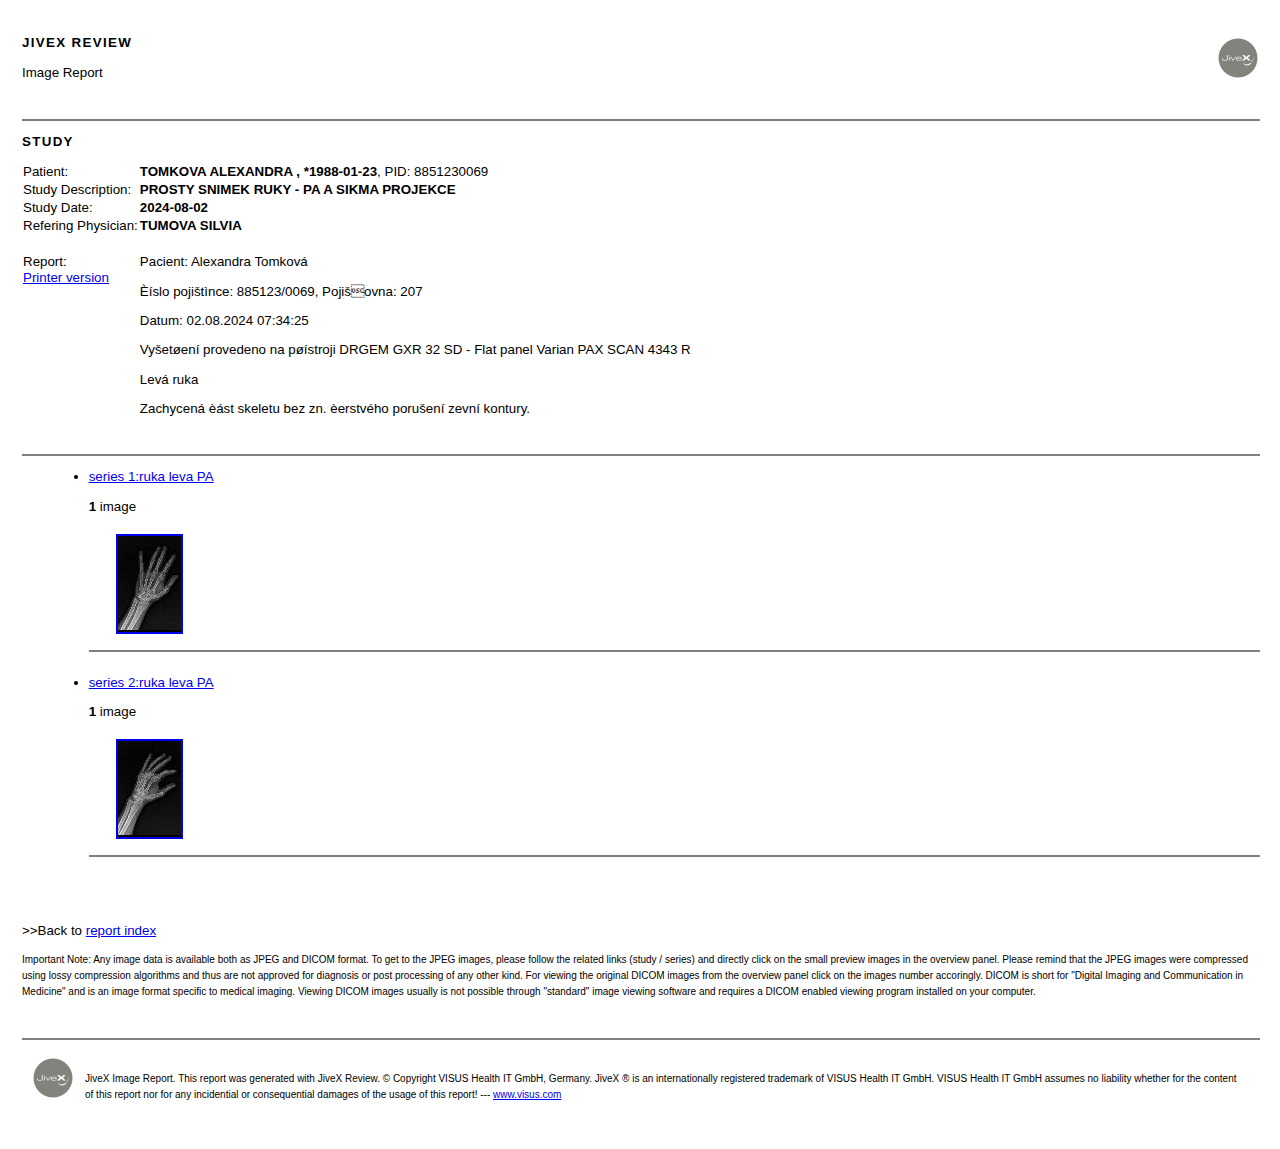
<file: index.htm>
<!DOCTYPE html PUBLIC "-//W3C//DTD XHTML 1.0 Transitional//EN"
	   "http://www.w3.org/TR/xhtml1/DTD/xhtml1-transitional.dtd">

<html xmlns="http://www.w3.org/1999/xhtml">
<head>
  <title>JiveX Image Report</title>
  <meta http-equiv="pragma" content="no-cache" />
  <meta http-equiv="refresh" content="0; URL=ihe_pdi/pa000001/st000001/study.htm" />
  <meta http-equiv="Content-Type" content="text/html; charset=ISO-8859-1" />
  <meta name="publisher" content="VISUS Health IT GmbH" />
  <meta name="copyright" content="VISUS Health IT GmbH" />
  <meta name="DC.Publisher" content="VISUS Health IT GmbH" />
  <meta name="DC.Rights" content="VISUS Health IT GmbH" />
  <link rel="stylesheet" href="ihe_pdi/res/jx.css" type=
  "text/css" />
</head>

<body>

  <table summary="" width="100%" border="0" cellspacing="10">
    <tr>
      <td>
        <table summary="" width="100%">
          <tr>
            <td width="90%" align="left" valign="top">
              <h3>JiveX Review</h3>

              <p>Image Report<br /></p>
            </td>

            <td width="10%" align="right" valign="middle"><img src=
            "ihe_pdi/res/jx_inst.gif" width="40" height="40"
            border="0" alt="JiveX" /></td>
          </tr>
        </table>
      </td>
    </tr>

    <tr>
      <td>
        <table summary="" width="100%">
          <tr>
            <td>
              <div align="left">
                <hr width="100%" noshade="noshade" />

                <h3>Content</h3>

                <p>This storage media contains image data of the
                following studies:</p>

                <ul><li>patient: <b>TOMKOVA ALEXANDRA , *1988-01-23</b>, PID: 8851230069<ul><li>study: <a href="ihe_pdi/pa000001/st000001/study.htm">1.2.276.0.50.16068480.280343785763568412181087400374618421760</a><br />Description: <b>PROSTY SNIMEK RUKY - PA A SIKMA PROJEKCE</b><br />Creation date: <b>2024-08-02</b><br />2 series<br /></li></ul><br /></li></ul>
                <br />
                <br />

                <hr width="100%" noshade="noshade" />
                <p><font size="1">This CD/DVD contains medical
                image data in DICOM format.<br />
                <br />
                Important Note: Any image data is available both as
                JPEG and DICOM format. To get to the JPEG images,
                please follow the related links (study / series)
                and directly click on the small preview images in
                the overview panel. Please remind that the JPEG
                images were compressed using lossy compression
                algorithms and thus are not approved for diagnosis
                or post processing of any other kind. For viewing
                the original DICOM images from the overview panel
                click on the images number accoringly. DICOM is
                short for "Digital Imaging and Communication in
                Medicine" and is an image format specific to
                medical imaging. Viewing DICOM images usually is
                not possible through "standard" image viewing
                software and requires a DICOM enabled viewing
                program installed on your computer.</font></p>
              </div>
            </td>
          </tr>
        </table><br />
      </td>
    </tr>

    <tr>
      <td>
        <table summary="" width="100%">
          <tr>
            <td>
              <hr width="100%" noshade="noshade" />

              <table summary="" width="100%" border="0"
              cellspacing="10">
                <tr>
                  <td align="left" valign="top"><img src=
                  "ihe_pdi/res/jx_jivex.gif" width="40" height="40"
                  border="0" alt="JiveX" /></td>

                  <td align="left" valign="middle">
                    <p><font size="1">JiveX Image Report. This
                    report was generated with JiveX Review. &copy;
                    Copyright VISUS Health IT GmbH,
                    Germany. JiveX &reg; is an internationally
                    registered trademark of VISUS Health IT GmbH. 
					VISUS Health IT GmbH assumes no
                    liability whether for the content of this
                    report nor for any incidential or consequential
                    damages of the usage of this report! ---
                    <a href=
                    "http://www.visus.com">www.visus.com</a></font></p>
                  </td>
                </tr>
              </table>
            </td>
          </tr>
        </table>
      </td>
    </tr>
  </table>
</body>
</html>
</file>
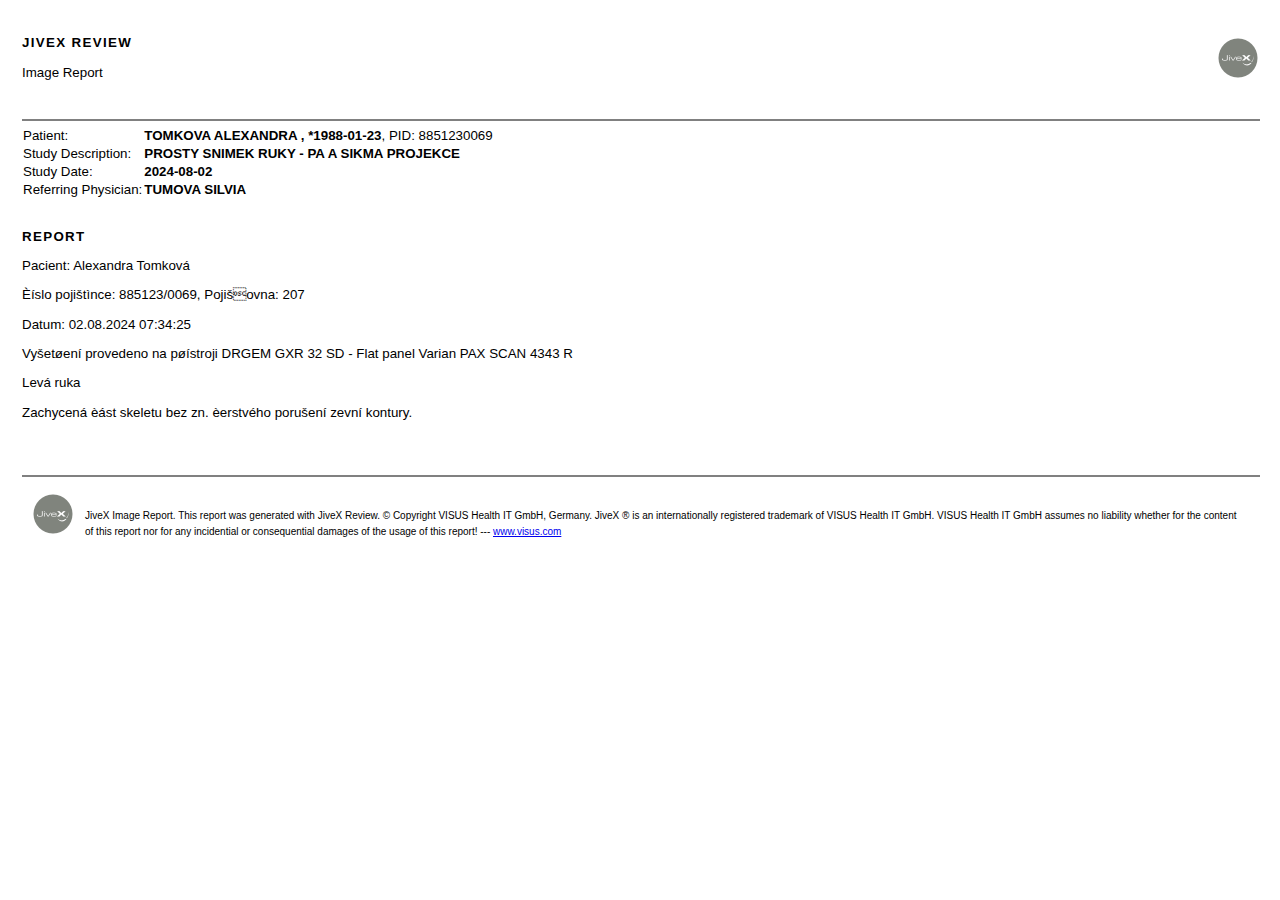
<file: ihe_pdi/pa000001/st000001/report.htm>
<!DOCTYPE html PUBLIC "-//W3C//DTD XHTML 1.0 Transitional//EN"
	   "http://www.w3.org/TR/xhtml1/DTD/xhtml1-transitional.dtd">
       
<html xmlns="http://www.w3.org/1999/xhtml">
<head>
  <title>JiveX Image Report - Report</title>
  <meta http-equiv="pragma" content="no-cache" />
  <meta http-equiv="Content-Type" content="text/html; charset=ISO-8859-1" />
  <meta name="publisher" content="VISUS Health IT GmbH" />
  <meta name="copyright" content="VISUS Health IT GmbH" />
  <meta name="DC.Publisher" content="VISUS Health IT GmbH" />
  <meta name="DC.Rights" content="VISUS Health IT GmbH" />
  <link rel="stylesheet" href="../../../ihe_pdi/res/jx.css" type=
  "text/css" />
</head>

<body>
  <table summary="" width="100%" border="0" cellspacing="10">
    <tr>
      <td>
        <table summary="" width="100%">
          <tr>
            <td width="90%" align="left" valign="top">
              <h3>JiveX Review</h3>

              <p>Image Report<br /></p>
            </td>

            <td width="10%" align="right" valign="middle"><img src=
            "../../../ihe_pdi/res/jx_inst.gif" width="40" height=
            "40" border="0" alt="JiveX" /></td>
          </tr>
        </table>
      </td>
    </tr>

    <tr>
      <td>
        <table summary="" width="100%">
          <tr>
            <td>
              <div align="left">
                <hr width="100%" noshade="noshade" />

                <table summary="" border="0" cellspacing="0">
                  <tr>
                    <td>Patient:</td>

                    <td><b>TOMKOVA ALEXANDRA ,
                    *1988-01-23</b>, <font class=
                    "nobr">PID: 8851230069</font></td>
                  </tr>

                  <tr>
                    <td>Study Description:</td>

                    <td><b>PROSTY SNIMEK RUKY - PA A SIKMA PROJEKCE</b></td>
                  </tr>

                  <tr>
                    <td>Study Date:</td>

                    <td><b>2024-08-02</b></td>
                  </tr>

                  <tr>
                    <td>Referring Physician:</td>

                    <td><b>TUMOVA SILVIA</b></td>
                  </tr>
                </table><br />

                <h3>Report</h3>

                <p>Pacient: Alexandra Tomkov&aacute;<p>�&iacute;slo poji&scaron;t�nce: 885123/0069, Poji&scaron;�ovna: 207<p>Datum: 02.08.2024 07:34:25<p>Vy&scaron;et�en&iacute; provedeno na p�&iacute;stroji DRGEM GXR 32 SD - Flat panel Varian PAX SCAN 4343 R<p>Lev&aacute; ruka<p>Zachycen&aacute; �&aacute;st skeletu bez zn. �erstv&eacute;ho poru&scaron;en&iacute; zevn&iacute; kontury.</p>
              </div>
            </td>
          </tr>
        </table><br />
      </td>
    </tr>

    <tr>
      <td>
        <table summary="" width="100%">
          <tr>
            <td>
              <hr width="100%" noshade="noshade" />

              <table summary="" width="100%" border="0"
              cellspacing="10">
                <tr>
                  <td align="left" valign="top"><img src=
                  "../../../ihe_pdi/res/jx_jivex.gif" width="40"
                  height="40" border="0" alt="JiveX" /></td>

                  <td align="left" valign="middle">
                    <p><font size="1">JiveX Image Report. This
                    report was generated with JiveX Review. &copy;
                    Copyright VISUS Health IT GmbH,
                    Germany. JiveX &reg; is an internationally
                    registered trademark of VISUS Health IT GmbH. 
					VISUS Health IT GmbH assumes no
                    liability whether for the content of this
                    report nor for any incidential or consequential
                    damages of the usage of this report! ---
                    <a href=
                    "http://www.visus.com">www.visus.com</a></font></p>
                  </td>
                </tr>
              </table>
            </td>
          </tr>
        </table>
      </td>
    </tr>
  </table>
</body>
</html>
</file>
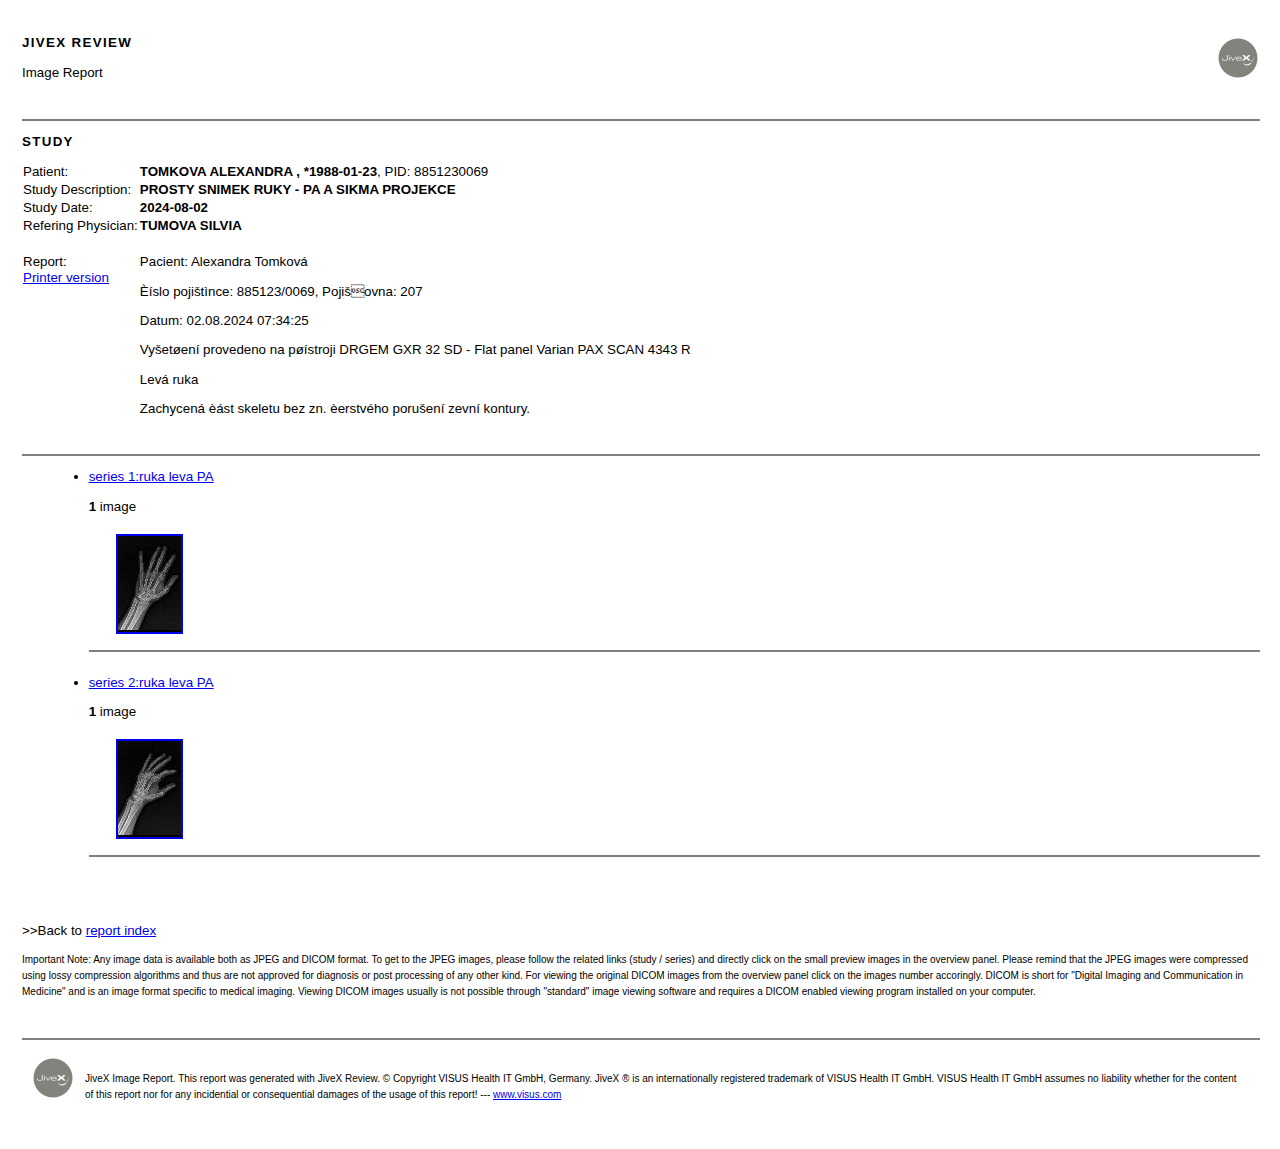
<file: ihe_pdi/pa000001/st000001/study.htm>
<!DOCTYPE html PUBLIC "-//W3C//DTD XHTML 1.0 Transitional//EN"
    "http://www.w3.org/TR/xhtml1/DTD/xhtml1-transitional.dtd">

<html xmlns="http://www.w3.org/1999/xhtml">
<head>
  <title>JiveX Image Report - TOMKOVA ALEXANDRA  - Study:
  1.2.276.0.50.16068480.280343785763568412181087400374618421760</title>
  <meta http-equiv="pragma" content="no-cache" />
  <meta http-equiv="Content-Type" content="text/html; charset=ISO-8859-1" />
  <meta name="publisher" content="VISUS Health IT GmbH" />
  <meta name="copyright" content="VISUS Health IT GmbH" />
  <meta name="DC.Publisher" content="VISUS Health IT GmbH" />
  <meta name="DC.Rights" content="VISUS Health IT GmbH" />
  <link rel="stylesheet" href="../../../ihe_pdi/res/jx.css" type=
  "text/css" />
</head>

<body>
  <table summary="" width="100%" border="0" cellspacing="10">
    <tr>
      <td>
        <table summary="" width="100%">
          <tr>
            <td width="90%" align="left" valign="top">
              <h3>JiveX Review</h3>

              <p>Image Report<br /></p>
            </td>

            <td width="10%" align="right" valign="middle"><img src=
            "../../../ihe_pdi/res/jx_inst.gif" width="40" height=
            "40" border="0" alt="JiveX" /></td>
          </tr>
        </table>
      </td>
    </tr>

    <tr>
      <td>
        <table summary="" width="100%">
          <tr>
            <td>
              <div align="left">
                <hr width="100%" noshade="noshade" />

                <h3>Study</h3>

                <table summary="" border="0" cellspacing="0">
                  <tr>
                    <td>Patient:</td>

                    <td><b>TOMKOVA ALEXANDRA ,
                    *1988-01-23</b>, <font class=
                    "nobr">PID: 8851230069</font></td>
                  </tr>

                  <tr>
                    <td>Study Description:</td>

                    <td><b>PROSTY SNIMEK RUKY - PA A SIKMA PROJEKCE</b></td>
                  </tr>

                  <tr>
                    <td>Study Date:</td>

                    <td><b>2024-08-02</b></td>
                  </tr>

                  <tr>
                    <td>Refering Physician:</td>

                    <td><b>TUMOVA SILVIA</b></td>
                  </tr>

                  <tr>
                    <td>&nbsp;</td>

                    <td>&nbsp;</td>
                  </tr>

                  <tr>
                    <td valign="top">Report:<br />
                    <a href="report.htm" target="_blank">Printer version</a> </td>

                    <td>Pacient: Alexandra Tomkov&aacute;<p>�&iacute;slo poji&scaron;t�nce: 885123/0069, Poji&scaron;�ovna: 207<p>Datum: 02.08.2024 07:34:25<p>Vy&scaron;et�en&iacute; provedeno na p�&iacute;stroji DRGEM GXR 32 SD - Flat panel Varian PAX SCAN 4343 R<p>Lev&aacute; ruka<p>Zachycen&aacute; �&aacute;st skeletu bez zn. �erstv&eacute;ho poru&scaron;en&iacute; zevn&iacute; kontury.</td>
                  </tr>
                </table><br />
                <hr width="100%" noshade="noshade" />

                <div style="margin-left: 2em">
                  <ul><li><a href="se000001/series.htm">series 1:ruka leva PA</a><br /><p><b>1</b> image<br /><br /><font class="nobr"><img align="top" border="0" alt="no_key" src="../../../ihe_pdi/res/spacer.gif" vspace="3"/><a target="Image" href="se000001/im000001.htm#imp"><img align="top" hspace="3" vspace="3" border="2" alt="image 1" src="../../../ihe_pdi/pa000001/st000001/se000001/pr000001.jpg"/></a></font> </p><hr width="100%" noshade="noshade" /><br /></li><li><a href="se000002/series.htm">series 2:ruka leva PA</a><br /><p><b>1</b> image<br /><br /><font class="nobr"><img align="top" border="0" alt="no_key" src="../../../ihe_pdi/res/spacer.gif" vspace="3"/><a target="Image" href="se000002/im000001.htm#imp"><img align="top" hspace="3" vspace="3" border="2" alt="image 1" src="../../../ihe_pdi/pa000001/st000001/se000002/pr000001.jpg"/></a></font> </p><hr width="100%" noshade="noshade" /><br /></li></ul>
                </div><br />

                <p>&gt;&gt;Back to <a href=
                "../../../index.htm">report index</a></p>

                <p><font size="1">Important Note: Any image data is
                available both as JPEG and DICOM format. To get to
                the JPEG images, please follow the related links
                (study / series) and directly click on the small
                preview images in the overview panel. Please remind
                that the JPEG images were compressed using lossy
                compression algorithms and thus are not approved
                for diagnosis or post processing of any other kind.
                For viewing the original DICOM images from the
                overview panel click on the images number
                accoringly. DICOM is short for "Digital Imaging and
                Communication in Medicine" and is an image format
                specific to medical imaging. Viewing DICOM images
                usually is not possible through "standard" image
                viewing software and requires a DICOM enabled
                viewing program installed on your computer.</font></p>
              </div>
            </td>
          </tr>
        </table>
      </td>
    </tr>

    <tr>
      <td>
        <table summary="" width="100%">
          <tr>
            <td>
              <hr width="100%" noshade="noshade" />

              <table summary="" width="100%" border="0"
              cellspacing="10">
                <tr>
                  <td align="left" valign="top"><img src=
                  "../../../ihe_pdi/res/jx_jivex.gif" width="40"
                  height="40" border="0" alt="JiveX" /></td>

                  <td align="left" valign="middle">
                    <p><font size="1">JiveX Image Report. This
                    report was generated with JiveX Review. &copy;
                    Copyright VISUS Health IT GmbH,
                    Germany. JiveX &reg; is an internationally
                    registered trademark of VISUS Health IT GmbH. 
					VISUS Health IT GmbH assumes no
                    liability whether for the content of this
                    report nor for any incidential or consequential
                    damages of the usage of this report! ---
                    <a href=
                    "http://www.visus.com">www.visus.com</a></font></p>
                  </td>
                </tr>
              </table>
            </td>
          </tr>
        </table>
      </td>
    </tr>
  </table>
</body>
</html>
</file>
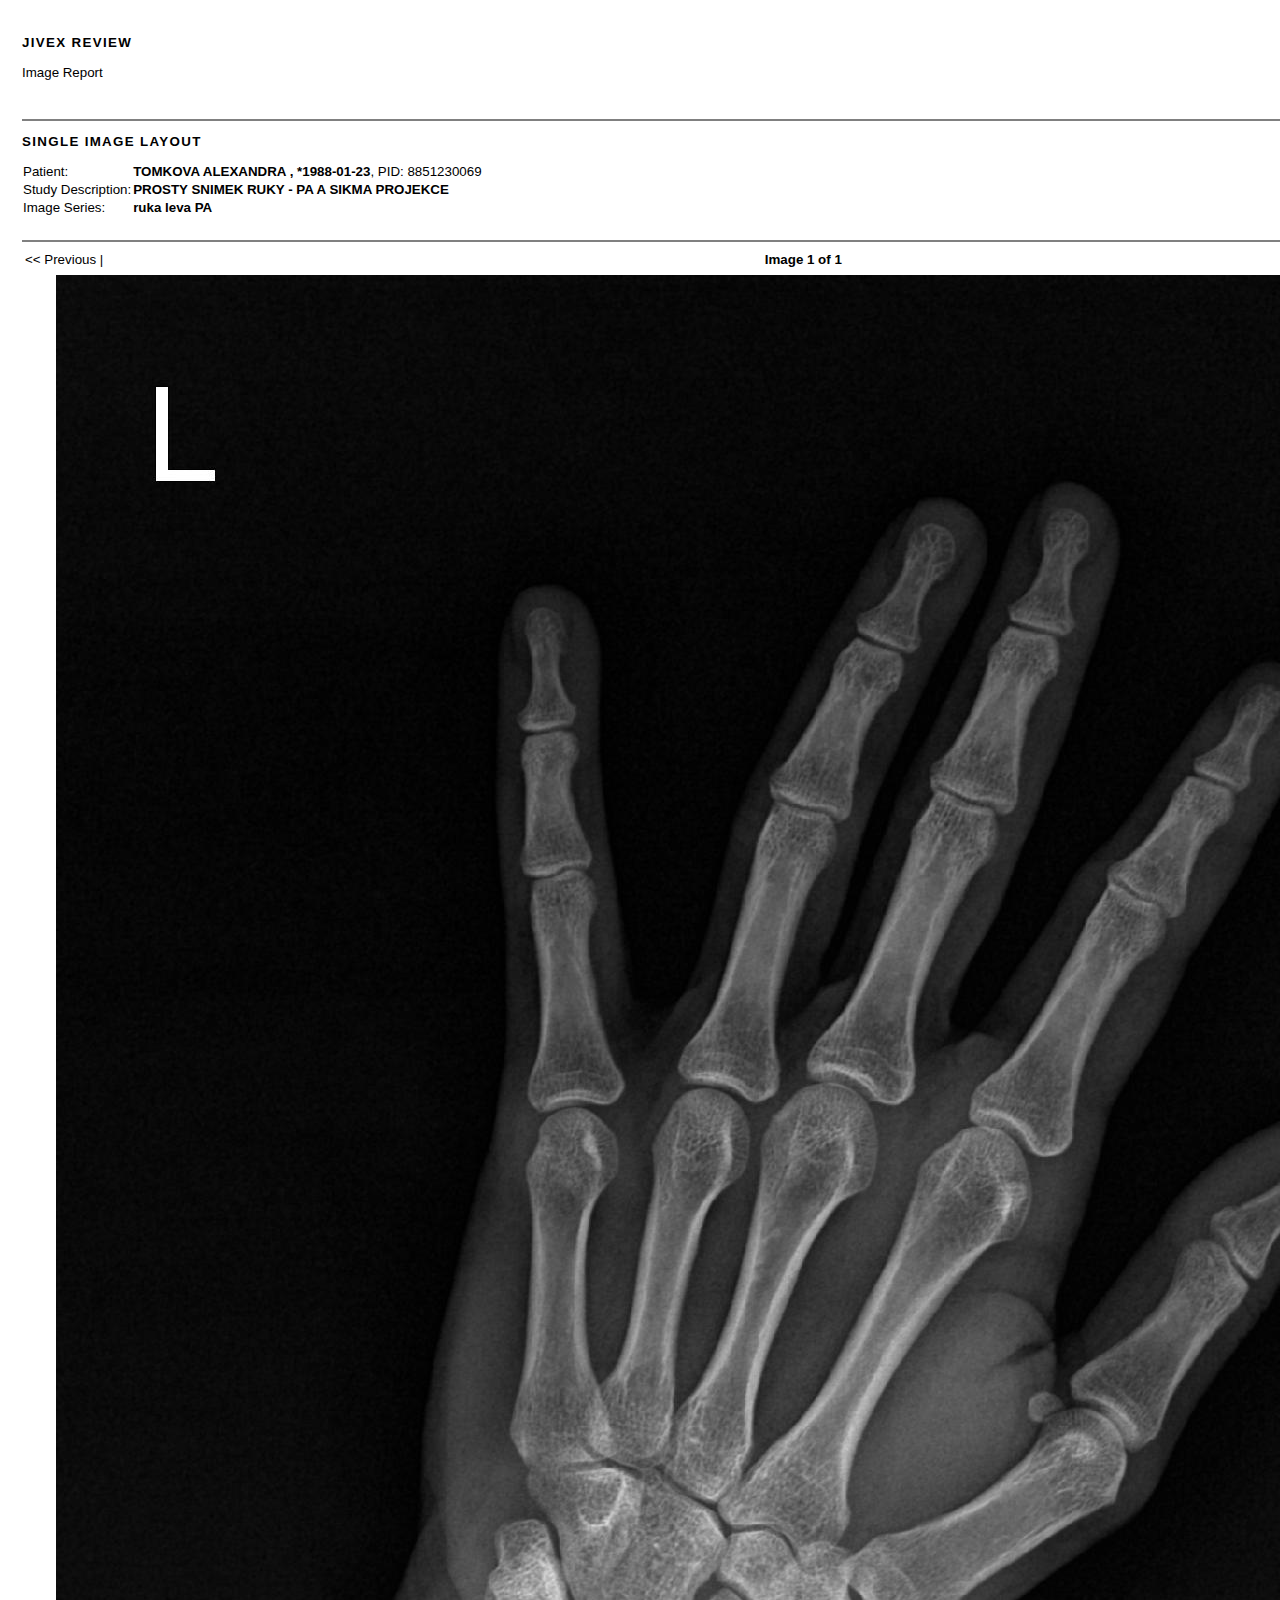
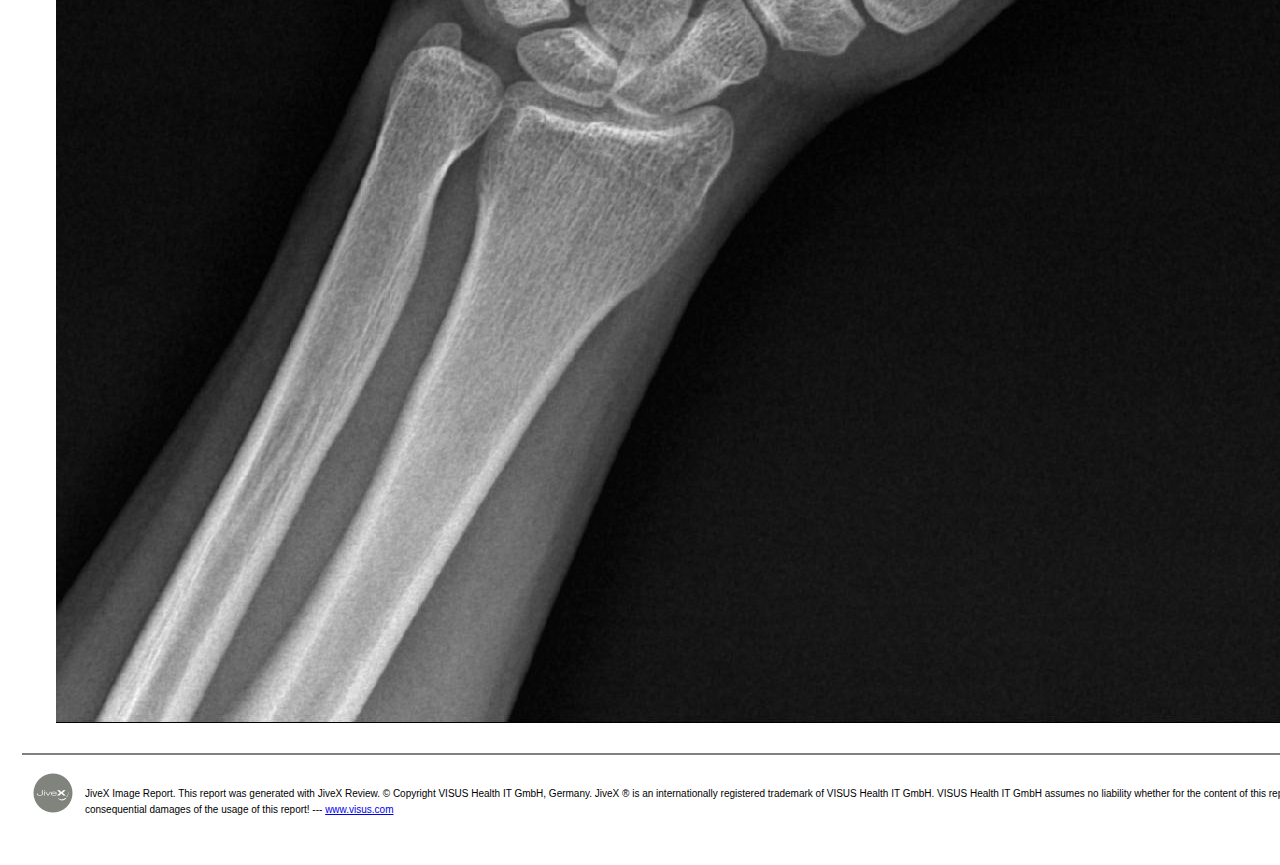
<file: ihe_pdi/pa000001/st000001/se000001/im000001.htm>
<!DOCTYPE html PUBLIC "-//W3C//DTD XHTML 1.0 Transitional//EN"
	   "http://www.w3.org/TR/xhtml1/DTD/xhtml1-transitional.dtd">

<html xmlns="http://www.w3.org/1999/xhtml">
<head>
  <title>JiveX Image Report - TOMKOVA ALEXANDRA  - Study:
  1.2.276.0.50.16068480.280343785763568412181087400374618421760 - Series: 1.2.410.200059.13214139408.20240802073555154.01</title>
  <meta http-equiv="pragma" content="no-cache" />
  <meta http-equiv="Content-Type" content="text/html; charset=ISO-8859-1" />
  <meta name="publisher" content="VISUS Health IT GmbH" />
  <meta name="copyright" content="VISUS Health IT GmbH" />
  <meta name="DC.Publisher" content="VISUS Health IT GmbH" />
  <meta name="DC.Rights" content="VISUS Health IT GmbH" />
  <script type="text/javascript">
//<![CDATA[
  <!--
  function resize() {
  self.focus();

  sx = 1364.0 + 120;
  if (sx < 645) {
  sx = 645;
  }
  sy = 2048.0 + 190;
  if (sy < 710) {
  sy = 710;
  }

  if (screen.availWidth < sx) {
  x = screen.availWidth;
  self.moveTo(0,0);
  } else {
  x = sx;
  }
  if (screen.availHeight < sy) {
  y = screen.availHeight;
  self.moveTo(0,0);
  } else {
  y = sy;
  }
  self.resizeTo(x,y);
  }
  //-->
  //]]>
  </script>
  <link rel="stylesheet" href="../../../../ihe_pdi/res/jx.css" type=
  "text/css" />
</head>

<body>
  <table summary="" width="100%" border="0" cellspacing="10">
    <tr>
      <td>
        <table summary="" width="100%">
          <tr>
            <td width="90%" align="left" valign="top">
              <h3>JiveX Review</h3>

              <p>Image Report<br /></p>
            </td>

            <td width="10%" align="right" valign="middle"><img src=
            "../../../../ihe_pdi/res/jx_inst.gif" width="40" height=
            "40" border="0" alt="JiveX" /></td>
          </tr>
        </table>
      </td>
    </tr>

    <tr>
      <td>
        <table summary="" width="100%">
          <tr>
            <td>
              <div align="left">
                <hr width="100%" noshade="noshade" />

                <h3>Single Image Layout</h3>

                <table summary="" border="0" cellspacing="0">
                  <tr>
                    <td>Patient:</td>

                    <td><b>TOMKOVA ALEXANDRA ,
                    *1988-01-23</b>, <font class=
                    "nobr">PID: 8851230069</font></td>
                  </tr>

                  <tr>
                    <td>Study Description:</td>

                    <td><b>PROSTY SNIMEK RUKY - PA A SIKMA PROJEKCE</b></td>
                  </tr>

                  <tr>
                    <td>Image Series:</td>

                    <td><b>ruka leva PA</b></td>
                  </tr>
                </table><br />
                <hr width="100%" noshade="noshade" />

                <table summary="" border="0">
                  <tr>
                    <td align="left">&lt;&lt;
                    Previous |</td>

                    <td align="center"><b>Image 1 of
                    1</b></td>

                    <td align="right">| Next
                    &gt;&gt;</td>
                  </tr>

                  <tr>
                    <td colspan="3">
                      <table summary="">
                        <tr>
                          <td valign="top"><img align="top" alt="no_key" vspace="3" border="0" src="../../../../ihe_pdi/res/spacer.gif"/><br />
                          <img align="top" alt="no_key" vspace="3" border="0" src="../../../../ihe_pdi/res/spacer.gif"/></td>

                          <td><img class="texttop" src="../../../../ihe_pdi/pa000001/st000001/se000001/im000001.jpg" alt="Image" /></td>
                        </tr>
                      </table>
                    </td>
                  </tr>
                </table>
              </div>
            </td>
          </tr>
        </table>
      </td>
    </tr>

    <tr>
      <td>
        <table summary="" width="100%">
          <tr>
            <td>
              <hr width="100%" noshade="noshade" />

              <table summary="" width="100%" border="0"
              cellspacing="10">
                <tr>
                  <td align="left" valign="top"><img src=
                  "../../../../ihe_pdi/res/jx_jivex.gif" width="40"
                  height="40" border="0" alt="JiveX" /></td>

                  <td align="left" valign="middle">
                    <p><font size="1">JiveX Image Report. This
                    report was generated with JiveX Review. &copy;
                    Copyright VISUS Health IT GmbH,
                    Germany. JiveX &reg; is an internationally
                    registered trademark of VISUS Health IT GmbH. 
					VISUS Health IT GmbH assumes no
                    liability whether for the content of this
                    report nor for any incidential or consequential
                    damages of the usage of this report! ---
                    <a href=
                    "http://www.visus.com">www.visus.com</a></font></p>
                  </td>
                </tr>
              </table>
            </td>
          </tr>
        </table>
      </td>
    </tr>
  </table>
</body>
</html>
</file>
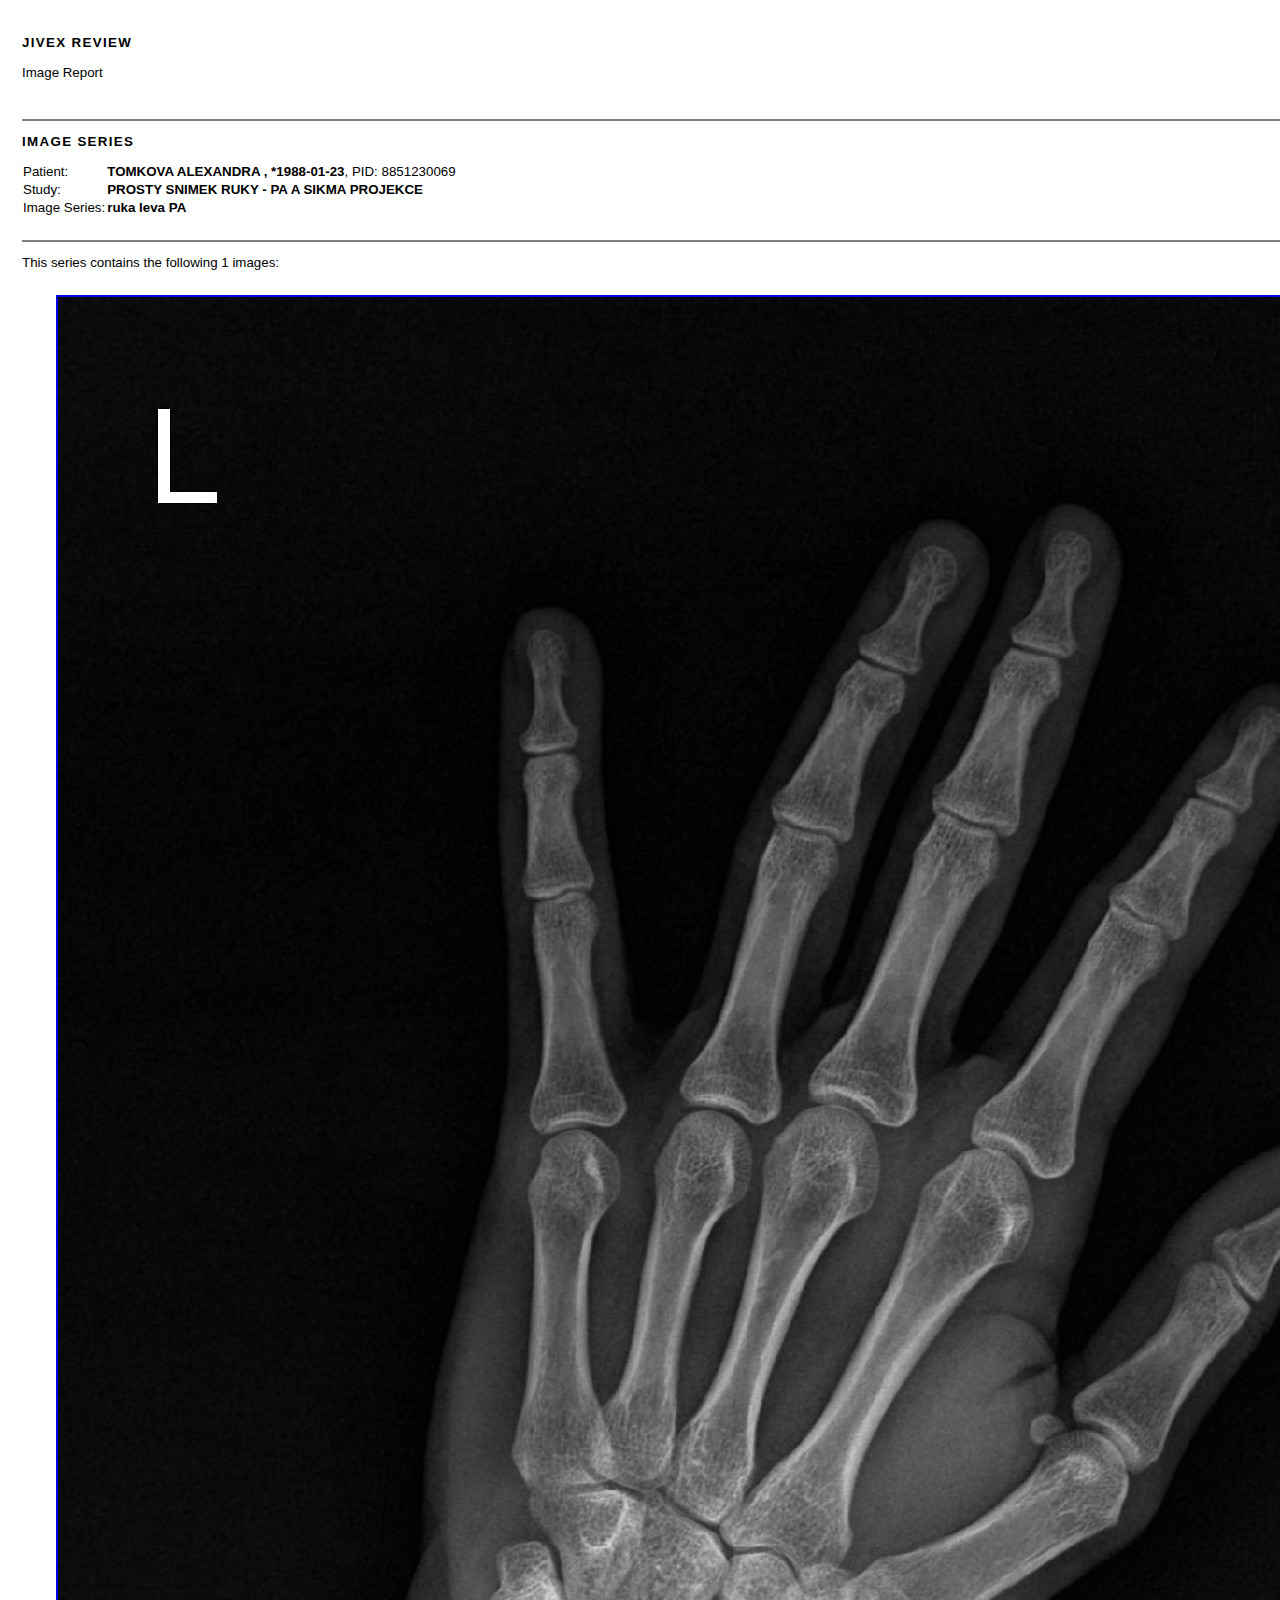
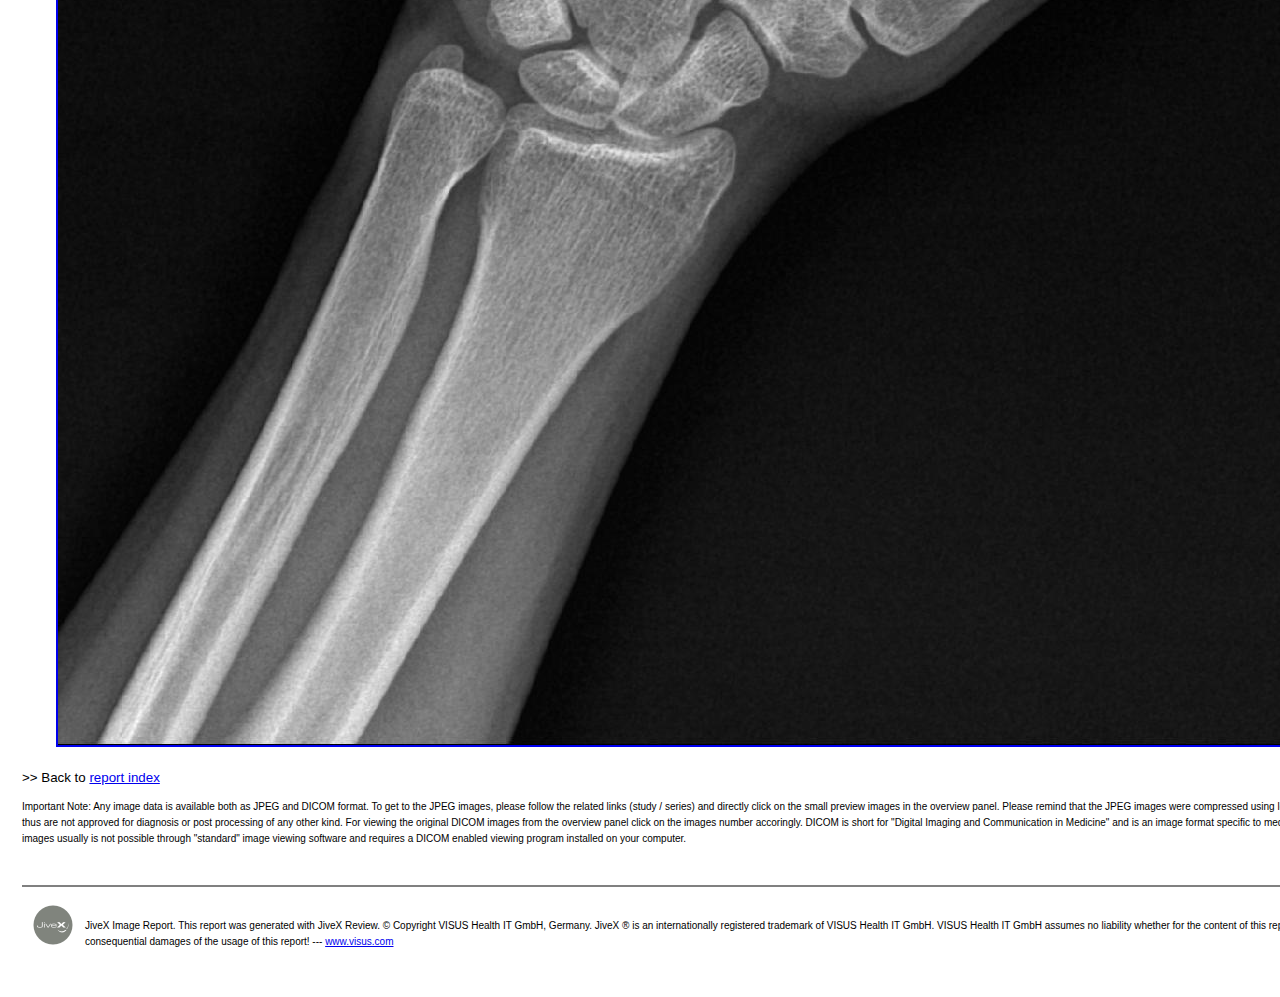
<file: ihe_pdi/pa000001/st000001/se000001/series.htm>
<!DOCTYPE html PUBLIC "-//W3C//DTD XHTML 1.0 Transitional//EN"
    "http://www.w3.org/TR/xhtml1/DTD/xhtml1-transitional.dtd">

<html xmlns="http://www.w3.org/1999/xhtml">
<head>
  <title>JiveX Image Report - TOMKOVA ALEXANDRA  - Study:
  1.2.276.0.50.16068480.280343785763568412181087400374618421760 - Image Series: 1.2.410.200059.13214139408.20240802073555154.01</title>
  <meta http-equiv="pragma" content="no-cache" />
  <meta http-equiv="Content-Type" content="text/html; charset=ISO-8859-1" />
  <meta name="publisher" content="VISUS Health IT GmbH" />
  <meta name="copyright" content="VISUS Health IT GmbH" />
  <meta name="DC.Publisher" content="VISUS Health IT GmbH" />
  <meta name="DC.Rights" content="VISUS Health IT GmbH" />
  <link rel="stylesheet" href="../../../../ihe_pdi/res/jx.css"
  type="text/css" />
</head>

<body>
  <table summary="" width="100%" border="0" cellspacing="10">
    <tr>
      <td>
        <table summary="" width="100%">
          <tr>
            <td width="90%" align="left" valign="top">
              <h3>JiveX Review</h3>

              <p>Image Report<br /></p>
            </td>

            <td width="10%" align="right" valign="middle"><img src=
            "../../../../ihe_pdi/res/jx_inst.gif" width="40"
            height="40" border="0" alt="JiveX" /></td>
          </tr>
        </table>
      </td>
    </tr>

    <tr>
      <td>
        <table summary="" width="100%">
          <tr>
            <td>
              <div align="left">
                <hr width="100%" noshade="noshade" />

                <h3>Image Series</h3>

                <table summary="" border="0" cellspacing="0">
                  <tr>
                    <td>Patient:</td>

                    <td><b>TOMKOVA ALEXANDRA ,
                    *1988-01-23</b>, PID:
                    8851230069</td>
                  </tr>

                  <tr>
                    <td>Study:</td>

                    <td><b>PROSTY SNIMEK RUKY - PA A SIKMA PROJEKCE</b></td>
                  </tr>

                  <tr>
                    <td>Image Series:</td>

                    <td><b>ruka leva PA</b></td>
                  </tr>
                </table><br />
                <hr width="100%" noshade="noshade" />

                <p>This series contains the following
                1 images:</p><p><font class="nobr"><img align="top" border="0" alt="no_key" src="../../../../ihe_pdi/res/spacer.gif" vspace="3"/><a target="Image" href="im000001.htm#imp"><img vspace="10" hspace="10" align="top" alt="image 1" border="2" src="../../../../ihe_pdi/pa000001/st000001/se000001/im000001.jpg"/></a></font> <br style="clear:all"/></p>

                <p>&gt;&gt; Back to <a href="../study.htm">report
                index</a></p>

                <p><font size="1">Important Note: Any image data is
                available both as JPEG and DICOM format. To get to
                the JPEG images, please follow the related links
                (study / series) and directly click on the small
                preview images in the overview panel. Please remind
                that the JPEG images were compressed using lossy
                compression algorithms and thus are not approved
                for diagnosis or post processing of any other kind.
                For viewing the original DICOM images from the
                overview panel click on the images number
                accoringly. DICOM is short for "Digital Imaging and
                Communication in Medicine" and is an image format
                specific to medical imaging. Viewing DICOM images
                usually is not possible through "standard" image
                viewing software and requires a DICOM enabled
                viewing program installed on your computer.</font></p>
              </div>
            </td>
          </tr>
        </table>
      </td>
    </tr>

    <tr>
      <td>
        <table summary="" width="100%">
          <tr>
            <td>
              <hr width="100%" noshade="noshade" />

              <table summary="" width="100%" border="0"
              cellspacing="10">
                <tr>
                  <td align="left" valign="top"><img src=
                  "../../../../ihe_pdi/res/jx_jivex.gif" width="40"
                  height="40" border="0" alt="JiveX" /></td>

                  <td align="left" valign="middle">
                    <p><font size="1">JiveX Image Report. This
                    report was generated with JiveX Review. &copy;
                    Copyright VISUS Health IT GmbH,
                    Germany. JiveX &reg; is an internationally
                    registered trademark of VISUS Health IT GmbH. 
					VISUS Health IT GmbH assumes no
                    liability whether for the content of this
                    report nor for any incidential or consequential
                    damages of the usage of this report! ---
                    <a href=
                    "http://www.visus.com">www.visus.com</a></font></p>
                  </td>
                </tr>
              </table>
            </td>
          </tr>
        </table>
      </td>
    </tr>
  </table>
</body>
</html>
</file>
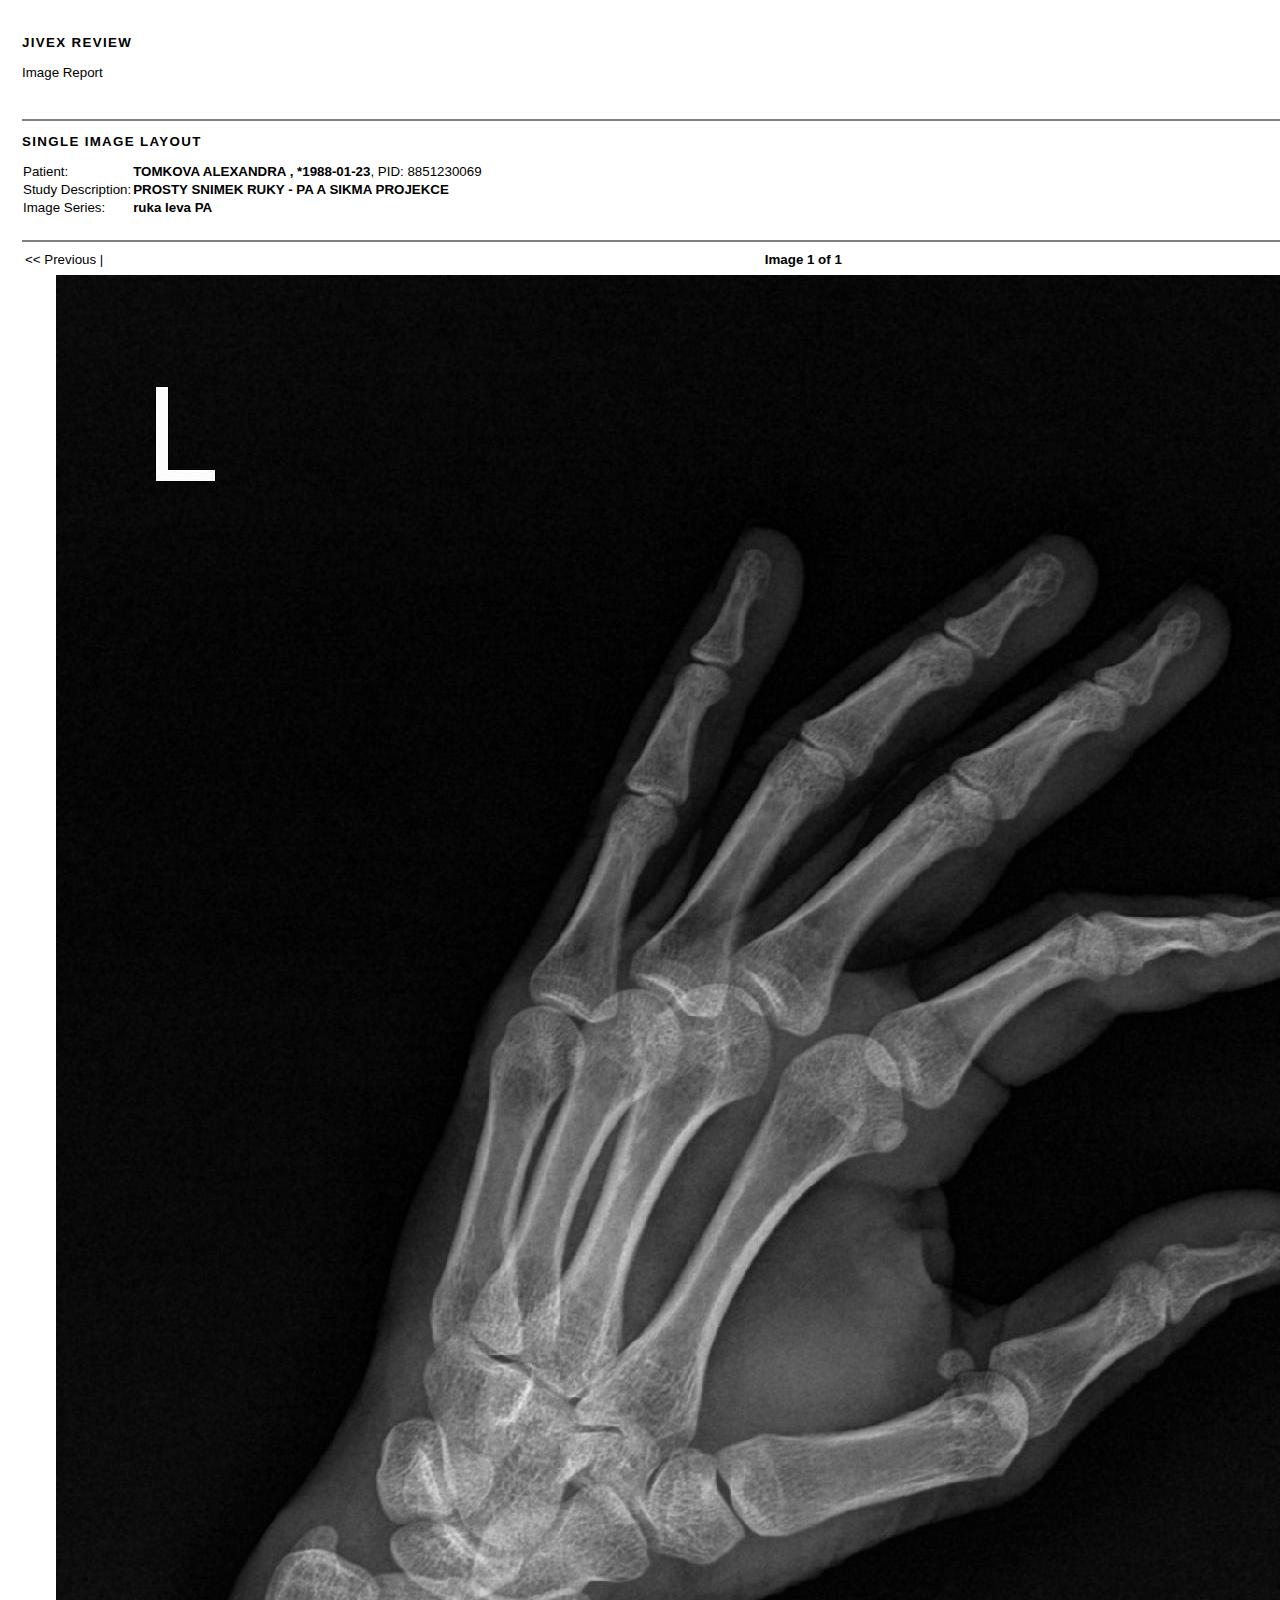
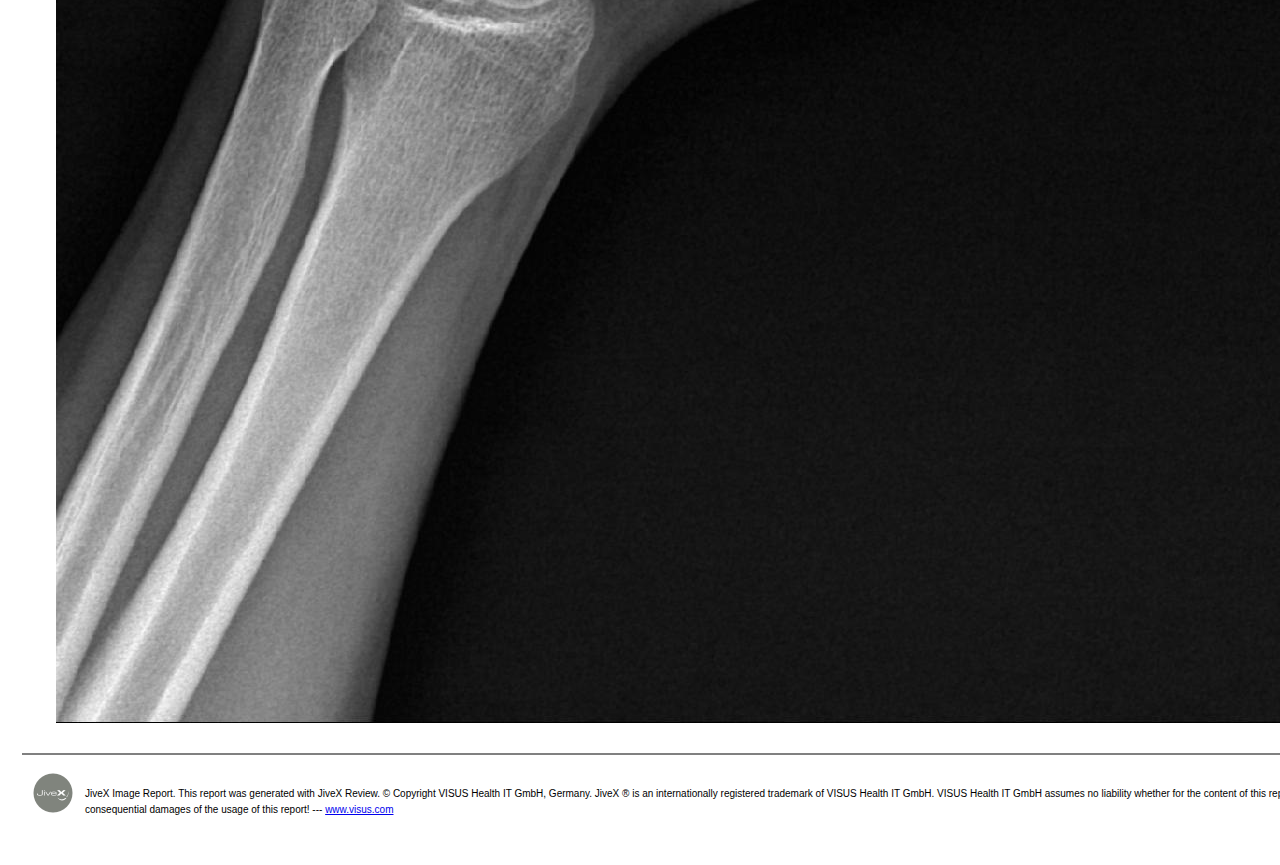
<file: ihe_pdi/pa000001/st000001/se000002/im000001.htm>
<!DOCTYPE html PUBLIC "-//W3C//DTD XHTML 1.0 Transitional//EN"
	   "http://www.w3.org/TR/xhtml1/DTD/xhtml1-transitional.dtd">

<html xmlns="http://www.w3.org/1999/xhtml">
<head>
  <title>JiveX Image Report - TOMKOVA ALEXANDRA  - Study:
  1.2.276.0.50.16068480.280343785763568412181087400374618421760 - Series: 1.2.410.200059.13214139408.20240802073610754.02</title>
  <meta http-equiv="pragma" content="no-cache" />
  <meta http-equiv="Content-Type" content="text/html; charset=ISO-8859-1" />
  <meta name="publisher" content="VISUS Health IT GmbH" />
  <meta name="copyright" content="VISUS Health IT GmbH" />
  <meta name="DC.Publisher" content="VISUS Health IT GmbH" />
  <meta name="DC.Rights" content="VISUS Health IT GmbH" />
  <script type="text/javascript">
//<![CDATA[
  <!--
  function resize() {
  self.focus();

  sx = 1364.0 + 120;
  if (sx < 645) {
  sx = 645;
  }
  sy = 2048.0 + 190;
  if (sy < 710) {
  sy = 710;
  }

  if (screen.availWidth < sx) {
  x = screen.availWidth;
  self.moveTo(0,0);
  } else {
  x = sx;
  }
  if (screen.availHeight < sy) {
  y = screen.availHeight;
  self.moveTo(0,0);
  } else {
  y = sy;
  }
  self.resizeTo(x,y);
  }
  //-->
  //]]>
  </script>
  <link rel="stylesheet" href="../../../../ihe_pdi/res/jx.css" type=
  "text/css" />
</head>

<body>
  <table summary="" width="100%" border="0" cellspacing="10">
    <tr>
      <td>
        <table summary="" width="100%">
          <tr>
            <td width="90%" align="left" valign="top">
              <h3>JiveX Review</h3>

              <p>Image Report<br /></p>
            </td>

            <td width="10%" align="right" valign="middle"><img src=
            "../../../../ihe_pdi/res/jx_inst.gif" width="40" height=
            "40" border="0" alt="JiveX" /></td>
          </tr>
        </table>
      </td>
    </tr>

    <tr>
      <td>
        <table summary="" width="100%">
          <tr>
            <td>
              <div align="left">
                <hr width="100%" noshade="noshade" />

                <h3>Single Image Layout</h3>

                <table summary="" border="0" cellspacing="0">
                  <tr>
                    <td>Patient:</td>

                    <td><b>TOMKOVA ALEXANDRA ,
                    *1988-01-23</b>, <font class=
                    "nobr">PID: 8851230069</font></td>
                  </tr>

                  <tr>
                    <td>Study Description:</td>

                    <td><b>PROSTY SNIMEK RUKY - PA A SIKMA PROJEKCE</b></td>
                  </tr>

                  <tr>
                    <td>Image Series:</td>

                    <td><b>ruka leva PA</b></td>
                  </tr>
                </table><br />
                <hr width="100%" noshade="noshade" />

                <table summary="" border="0">
                  <tr>
                    <td align="left">&lt;&lt;
                    Previous |</td>

                    <td align="center"><b>Image 1 of
                    1</b></td>

                    <td align="right">| Next
                    &gt;&gt;</td>
                  </tr>

                  <tr>
                    <td colspan="3">
                      <table summary="">
                        <tr>
                          <td valign="top"><img align="top" alt="no_key" vspace="3" border="0" src="../../../../ihe_pdi/res/spacer.gif"/><br />
                          <img align="top" alt="no_key" vspace="3" border="0" src="../../../../ihe_pdi/res/spacer.gif"/></td>

                          <td><img class="texttop" src="../../../../ihe_pdi/pa000001/st000001/se000002/im000001.jpg" alt="Image" /></td>
                        </tr>
                      </table>
                    </td>
                  </tr>
                </table>
              </div>
            </td>
          </tr>
        </table>
      </td>
    </tr>

    <tr>
      <td>
        <table summary="" width="100%">
          <tr>
            <td>
              <hr width="100%" noshade="noshade" />

              <table summary="" width="100%" border="0"
              cellspacing="10">
                <tr>
                  <td align="left" valign="top"><img src=
                  "../../../../ihe_pdi/res/jx_jivex.gif" width="40"
                  height="40" border="0" alt="JiveX" /></td>

                  <td align="left" valign="middle">
                    <p><font size="1">JiveX Image Report. This
                    report was generated with JiveX Review. &copy;
                    Copyright VISUS Health IT GmbH,
                    Germany. JiveX &reg; is an internationally
                    registered trademark of VISUS Health IT GmbH. 
					VISUS Health IT GmbH assumes no
                    liability whether for the content of this
                    report nor for any incidential or consequential
                    damages of the usage of this report! ---
                    <a href=
                    "http://www.visus.com">www.visus.com</a></font></p>
                  </td>
                </tr>
              </table>
            </td>
          </tr>
        </table>
      </td>
    </tr>
  </table>
</body>
</html>
</file>
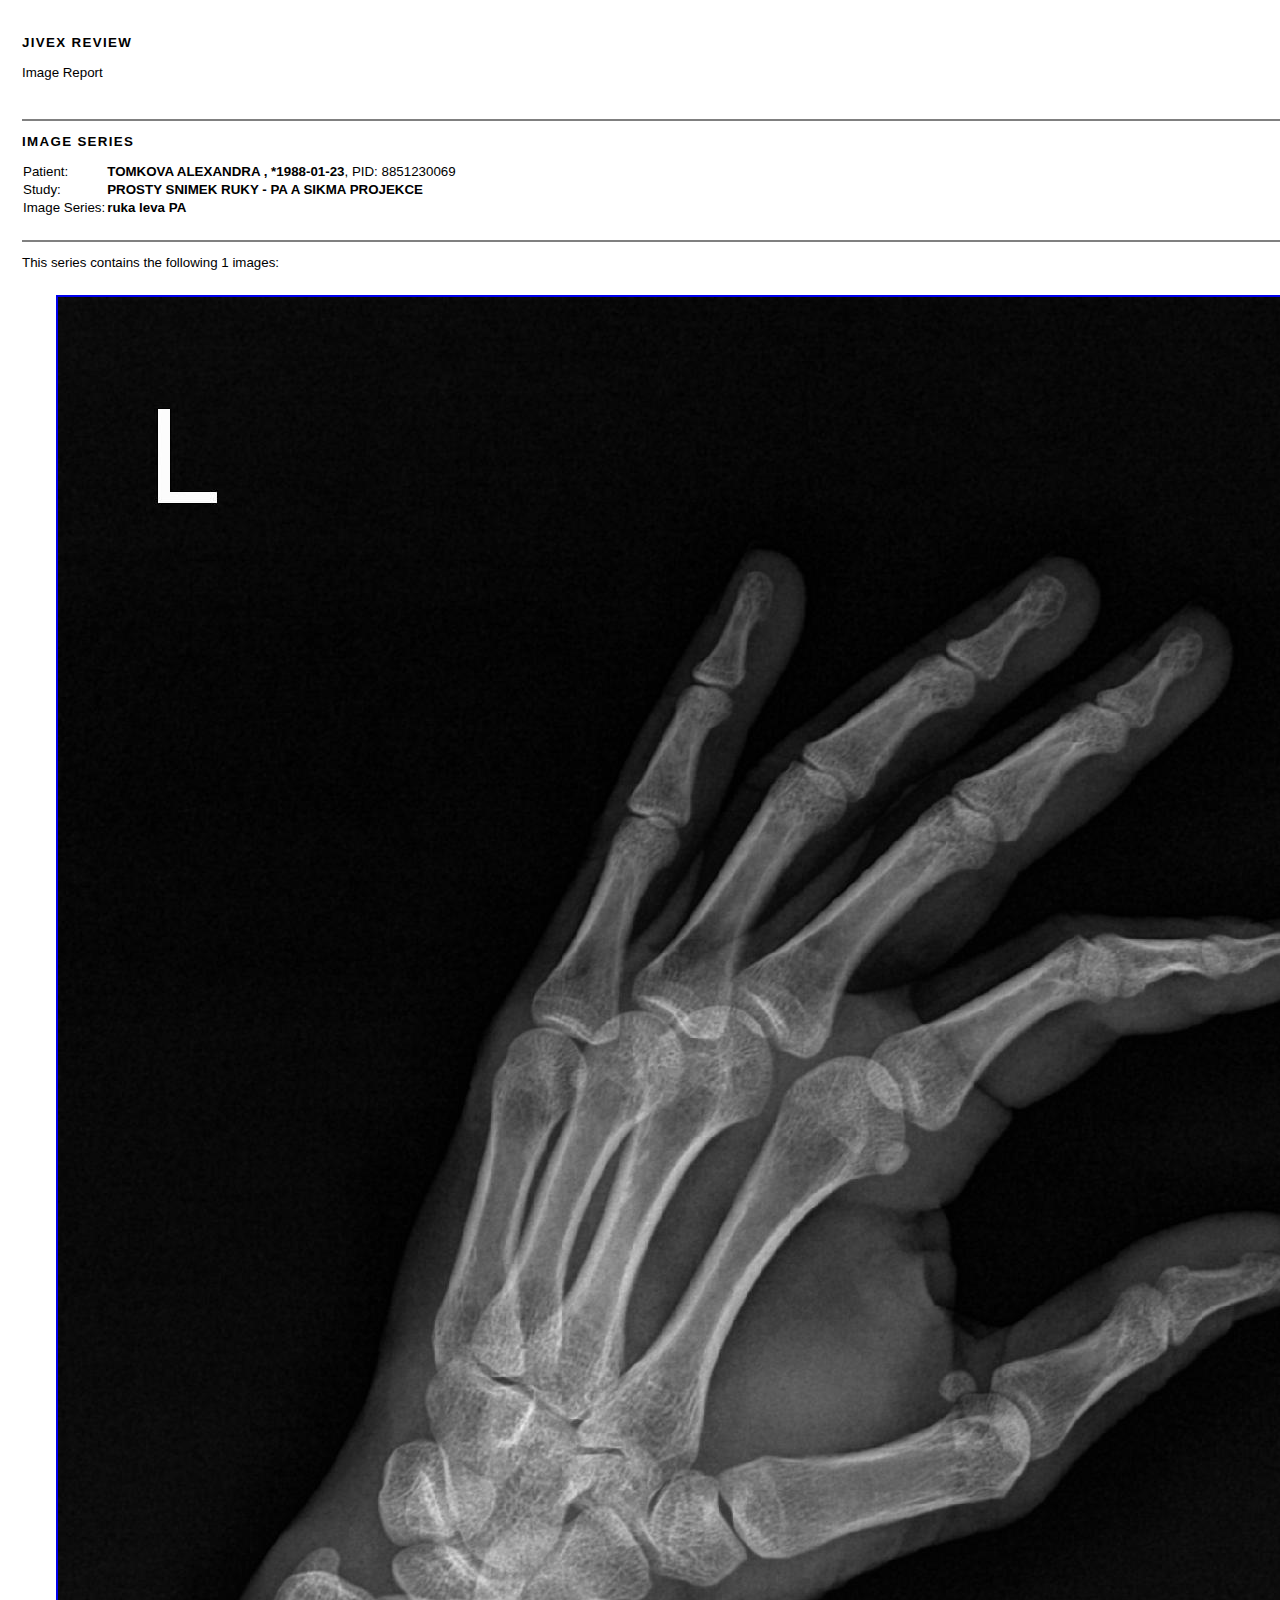
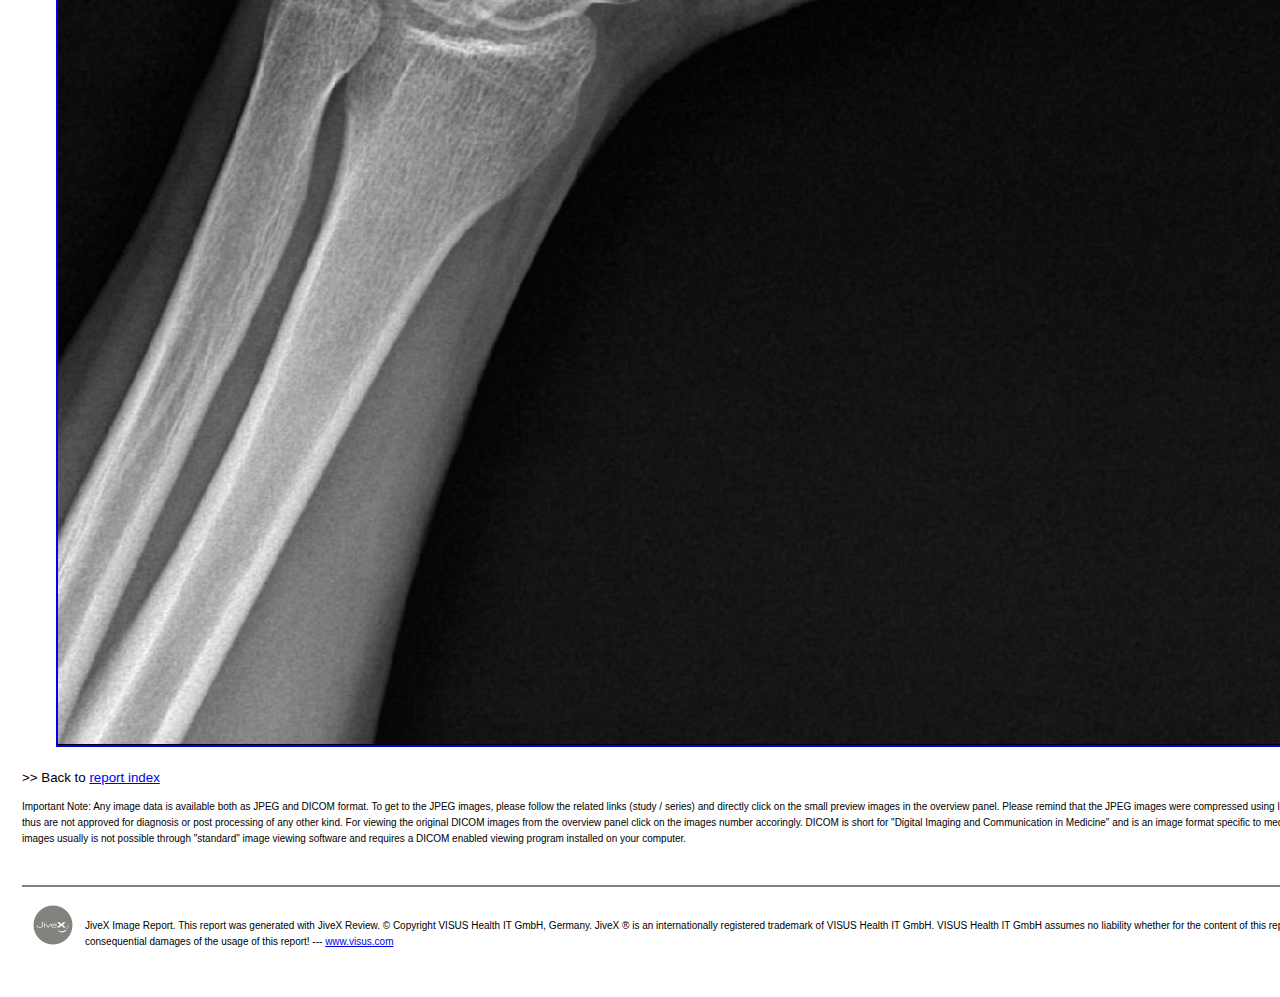
<file: ihe_pdi/pa000001/st000001/se000002/series.htm>
<!DOCTYPE html PUBLIC "-//W3C//DTD XHTML 1.0 Transitional//EN"
    "http://www.w3.org/TR/xhtml1/DTD/xhtml1-transitional.dtd">

<html xmlns="http://www.w3.org/1999/xhtml">
<head>
  <title>JiveX Image Report - TOMKOVA ALEXANDRA  - Study:
  1.2.276.0.50.16068480.280343785763568412181087400374618421760 - Image Series: 1.2.410.200059.13214139408.20240802073610754.02</title>
  <meta http-equiv="pragma" content="no-cache" />
  <meta http-equiv="Content-Type" content="text/html; charset=ISO-8859-1" />
  <meta name="publisher" content="VISUS Health IT GmbH" />
  <meta name="copyright" content="VISUS Health IT GmbH" />
  <meta name="DC.Publisher" content="VISUS Health IT GmbH" />
  <meta name="DC.Rights" content="VISUS Health IT GmbH" />
  <link rel="stylesheet" href="../../../../ihe_pdi/res/jx.css"
  type="text/css" />
</head>

<body>
  <table summary="" width="100%" border="0" cellspacing="10">
    <tr>
      <td>
        <table summary="" width="100%">
          <tr>
            <td width="90%" align="left" valign="top">
              <h3>JiveX Review</h3>

              <p>Image Report<br /></p>
            </td>

            <td width="10%" align="right" valign="middle"><img src=
            "../../../../ihe_pdi/res/jx_inst.gif" width="40"
            height="40" border="0" alt="JiveX" /></td>
          </tr>
        </table>
      </td>
    </tr>

    <tr>
      <td>
        <table summary="" width="100%">
          <tr>
            <td>
              <div align="left">
                <hr width="100%" noshade="noshade" />

                <h3>Image Series</h3>

                <table summary="" border="0" cellspacing="0">
                  <tr>
                    <td>Patient:</td>

                    <td><b>TOMKOVA ALEXANDRA ,
                    *1988-01-23</b>, PID:
                    8851230069</td>
                  </tr>

                  <tr>
                    <td>Study:</td>

                    <td><b>PROSTY SNIMEK RUKY - PA A SIKMA PROJEKCE</b></td>
                  </tr>

                  <tr>
                    <td>Image Series:</td>

                    <td><b>ruka leva PA</b></td>
                  </tr>
                </table><br />
                <hr width="100%" noshade="noshade" />

                <p>This series contains the following
                1 images:</p><p><font class="nobr"><img align="top" border="0" alt="no_key" src="../../../../ihe_pdi/res/spacer.gif" vspace="3"/><a target="Image" href="im000001.htm#imp"><img vspace="10" hspace="10" align="top" alt="image 1" border="2" src="../../../../ihe_pdi/pa000001/st000001/se000002/im000001.jpg"/></a></font> <br style="clear:all"/></p>

                <p>&gt;&gt; Back to <a href="../study.htm">report
                index</a></p>

                <p><font size="1">Important Note: Any image data is
                available both as JPEG and DICOM format. To get to
                the JPEG images, please follow the related links
                (study / series) and directly click on the small
                preview images in the overview panel. Please remind
                that the JPEG images were compressed using lossy
                compression algorithms and thus are not approved
                for diagnosis or post processing of any other kind.
                For viewing the original DICOM images from the
                overview panel click on the images number
                accoringly. DICOM is short for "Digital Imaging and
                Communication in Medicine" and is an image format
                specific to medical imaging. Viewing DICOM images
                usually is not possible through "standard" image
                viewing software and requires a DICOM enabled
                viewing program installed on your computer.</font></p>
              </div>
            </td>
          </tr>
        </table>
      </td>
    </tr>

    <tr>
      <td>
        <table summary="" width="100%">
          <tr>
            <td>
              <hr width="100%" noshade="noshade" />

              <table summary="" width="100%" border="0"
              cellspacing="10">
                <tr>
                  <td align="left" valign="top"><img src=
                  "../../../../ihe_pdi/res/jx_jivex.gif" width="40"
                  height="40" border="0" alt="JiveX" /></td>

                  <td align="left" valign="middle">
                    <p><font size="1">JiveX Image Report. This
                    report was generated with JiveX Review. &copy;
                    Copyright VISUS Health IT GmbH,
                    Germany. JiveX &reg; is an internationally
                    registered trademark of VISUS Health IT GmbH. 
					VISUS Health IT GmbH assumes no
                    liability whether for the content of this
                    report nor for any incidential or consequential
                    damages of the usage of this report! ---
                    <a href=
                    "http://www.visus.com">www.visus.com</a></font></p>
                  </td>
                </tr>
              </table>
            </td>
          </tr>
        </table>
      </td>
    </tr>
  </table>
</body>
</html>
</file>
<file: ihe_pdi/res/jx.css>
/* DATEI: ~jx.css */

/* Aenderungen auf eigene Gefahr! Die VISUS leistet keinen */
/* Support bei Anzeigeproblemen, die durch Aenderungen in */
/* dieser Datei zustande kommen! */

/* Zeilen wie diese, die mit Schraegstrich und Stern */
/* beginnen und mit Stern und Schraegstrich enden, sind */
/* Kommentarzeilen. */

/* Es folgen die Style-Definitionen, die Sie aendern koennen: */
/* Unterhalb jedes Befehls steht eine Kurzerklaerung */

/* @font-face {font-family:Verdana; src:url(verdana.eot); } */
/* @font-face {font-family:Verdana; src:url(verdana.pfr); } */
@page [ size:21cm 29.7cm; ]

body { margin-top:0px; margin-bottom:0px; margin-right:5px; margin-left:5px; font-size:10pt; background-color:#FFFFFF}

/* margin-top = Abstand zwischen Fensterrand und Inhalt oben */
/* margin-bottom = Abstand zwischen Fensterrand und Inhalt unten */
/* 10px = 10 Pixel, Wert aenderbar */

/* ul {list-style-type:circle;} */



p,h1,h2,h3,h4,h5,ul,ol,li,div,td,th,address,blockquote,nobr,b,i
     { font-family:Verdana,Helvetica,Arial,sans-serif; }

/* font-family = Schriftart fuer Textelemente */
/* Arial,sans-serif = Arial und serifenlose Schrift, Wert aenderbar */


h1 { font-size:18pt; }

/* gilt nur fuer das Wort 'SELFHTML' auf der Einstiegsseite */
/* font-size = Schriftgroesse */
/* 18pt = 18 Punkt, Wert aenderbar */



h2 { font-size:16pt; }

/* Seitenueberschriften */
/* font-size = Schriftgroesse */
/* 16pt = 16 Punkt, Wert aenderbar */



h2.sh2 { font-size:16pt; }

/* Abschnittsueberschriften innerhalb einer Seite */
/* font-size = Schriftgroesse */
/* 16pt = 16 Punkt, Wert aenderbar */



h3,h3.xmp,h3.xpl,h3.inf,h3.tip { font-size:10pt; text-transform:uppercase; letter-spacing:1pt}

/* Zwischenueberschriften wie 'Beispiel', 'Erlaeuterung' */
/* font-size = Schriftgroesse */
/* 11pt = 11 Punkt, Wert aenderbar */


h4 { font-size:10pt; }

/* Zwischenueberschriften an manchen Stellen */
/* font-size = Schriftgroesse */
/* 10pt = 10 Punkt, Wert aenderbar */


h5 { font-size:10pt; }

/* Zwischenueberschriften an manchen Stellen */
/* font-size = Schriftgroesse */
/* 10pt = 10 Punkt, Wert aenderbar */


p,ul,ol,li,div,td,th,address,nobr,b,i { font-size:10pt; line-height:12pt}

/* normaler Text */
/* font-size = Schriftgroesse */
/* 10pt = 10 Punkt, Wert aenderbar */


/* normaler Text */
/* font-size = Schriftgroesse */
/* 10pt = 10 Punkt, Wert aenderbar */


pre { font-family:Courier New,Courier; font-size:10pt; color:#0000C0; }

/* Quelltext-Beispiele */
/* font-family = Schriftart */
/* Courier New,Courier = Schriftarten, Wert aenderbar */
/* font-size = Schriftgroesse */
/* 10pt = 10 Punkt, Wert aenderbar */
/* color = Farbe */
/* #0000C0 = blau, Wert aenderbar */


tt { font-family:Courier New,Courier; font-size:10pt; color:#0000C0; }

/* Quelltext-Befehle im normalen Fliesstext */
/* font-family = Schriftart */
/* Courier New,Courier = Schriftarten, Wert aenderbar */
/* font-size = Schriftgroesse */
/* 10pt = 10 Punkt, Wert aenderbar */
/* color = Farbe */
/* #0000C0 = blau, Wert aenderbar */


td.xmpcode { border-width:0pt; border-style:solid; border-color:#FFFFFF; background-color:#FFFFFF; }

/* Bereiche mit Beispiel-Quelltexten */
/* nur MS IE 4, Netscape 4.0 ignoriert diese Angaben */
/* border-width = Randbreite */
/* 1pt = 1 Punkt, Wert aenderbar */
/* border-style = Randstil */
/* solid = durchgezogen, Wert aenderbar */
/* border-color = Randfarbe */
/* #999999 = grau, Wert aenderbar */
/* background-color = Hintergrundfarbe */
/* #FFFFE0 = helles Gelb, Wert aenderbar */



.code { background-color:#FFFFE0; }

/* Tabelleninhalte mit Quellcode */
/* background-color = Hintergrundfarbe */
/* #FFFFE0 = helles Gelb, Wert aenderbar */
/* Farbe sollte gleich sein wie bei td.xmpcode */

td.xplcode { background-color:#EEEEFF; }


/* CSS-Replacements for proprietarty attributes and tags */
.nobr {white-space: nowrap}
img.texttop { vertical-align: text-top; }
</file>
